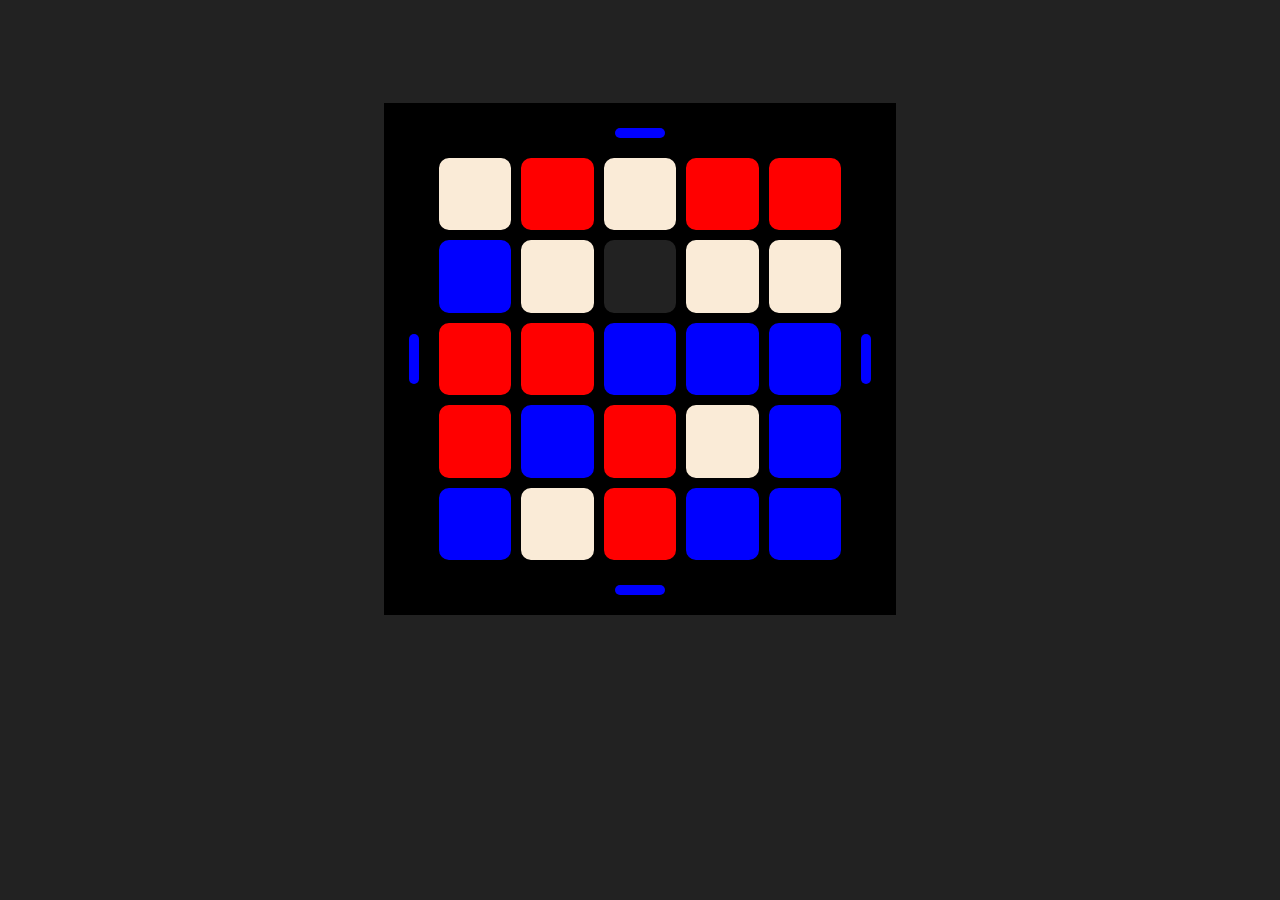
<file: index.html>
<!doctype html>
<html class="no-js" lang="">

<head>
  <meta charset="utf-8">
  <title>Codenames Keys</title>
  <meta name="description" content="">
  <meta name="viewport" content="width=device-width, initial-scale=1">

  <link rel="manifest" href="site.webmanifest">
  <link rel="apple-touch-icon" href="icon.png">
  <!-- Place favicon.ico in the root directory -->

  <link rel="stylesheet" href="css/normalize.css">
  <link rel="stylesheet" href="css/main.css">

  <meta name="theme-color" content="#fafafa">
</head>

<body>
  <!--[if IE]>
    <p class="browserupgrade">You are using an <strong>outdated</strong> browser. Please <a href="https://browsehappy.com/">upgrade your browser</a> to improve your experience and security.</p>
  <![endif]-->

  <!-- Add your site or application content here -->
  <div id="container" class="clearfix">
    <div class="first-marker top"></div>
    <div class="first-marker bottom"></div>
    <div class="first-marker left"></div>
    <div class="first-marker right"></div>
    <!-- a row -->
    <div class="square" id="s-1"></div>
    <div class="square" id="s-2"></div>
    <div class="square" id="s-3"></div>
    <div class="square" id="s-4"></div>
    <div class="square" id="s-5"></div>
    <!-- b row -->
    <div class="square" id="s-6"></div>
    <div class="square" id="s-7"></div>
    <div class="square" id="s-8"></div>
    <div class="square" id="s-9"></div>
    <div class="square" id="s-10"></div>
    <!-- c row -->
    <div class="square" id="s-11"></div>
    <div class="square" id="s-12"></div>
    <div class="square" id="s-13"></div>
    <div class="square" id="s-14"></div>
    <div class="square" id="s-15"></div>
    <!-- d row -->
    <div class="square" id="s-16"></div>
    <div class="square" id="s-17"></div>
    <div class="square" id="s-18"></div>
    <div class="square" id="s-19"></div>
    <div class="square" id="s-20"></div>
    <!-- e row -->
    <div class="square" id="s-21"></div>
    <div class="square" id="s-22"></div>
    <div class="square" id="s-23"></div>
    <div class="square" id="s-24"></div>
    <div class="square" id="s-25"></div>
  </div>
  <script src="js/vendor/modernizr-3.7.1.min.js"></script>
  <script src="https://code.jquery.com/jquery-3.4.1.min.js" integrity="sha256-CSXorXvZcTkaix6Yvo6HppcZGetbYMGWSFlBw8HfCJo=" crossorigin="anonymous"></script>
  <script>window.jQuery || document.write('<script src="js/vendor/jquery-3.4.1.min.js"><\/script>')</script>
  <script src="js/plugins.js"></script>
  <script src="js/main.js"></script>

  <!-- Google Analytics: change UA-XXXXX-Y to be your site's ID. -->
  <script>
    window.ga = function () { ga.q.push(arguments) }; ga.q = []; ga.l = +new Date;
    ga('create', 'UA-XXXXX-Y', 'auto'); ga('set','transport','beacon'); ga('send', 'pageview')
  </script>
  <script src="https://www.google-analytics.com/analytics.js" async></script>
</body>

</html>
</file>
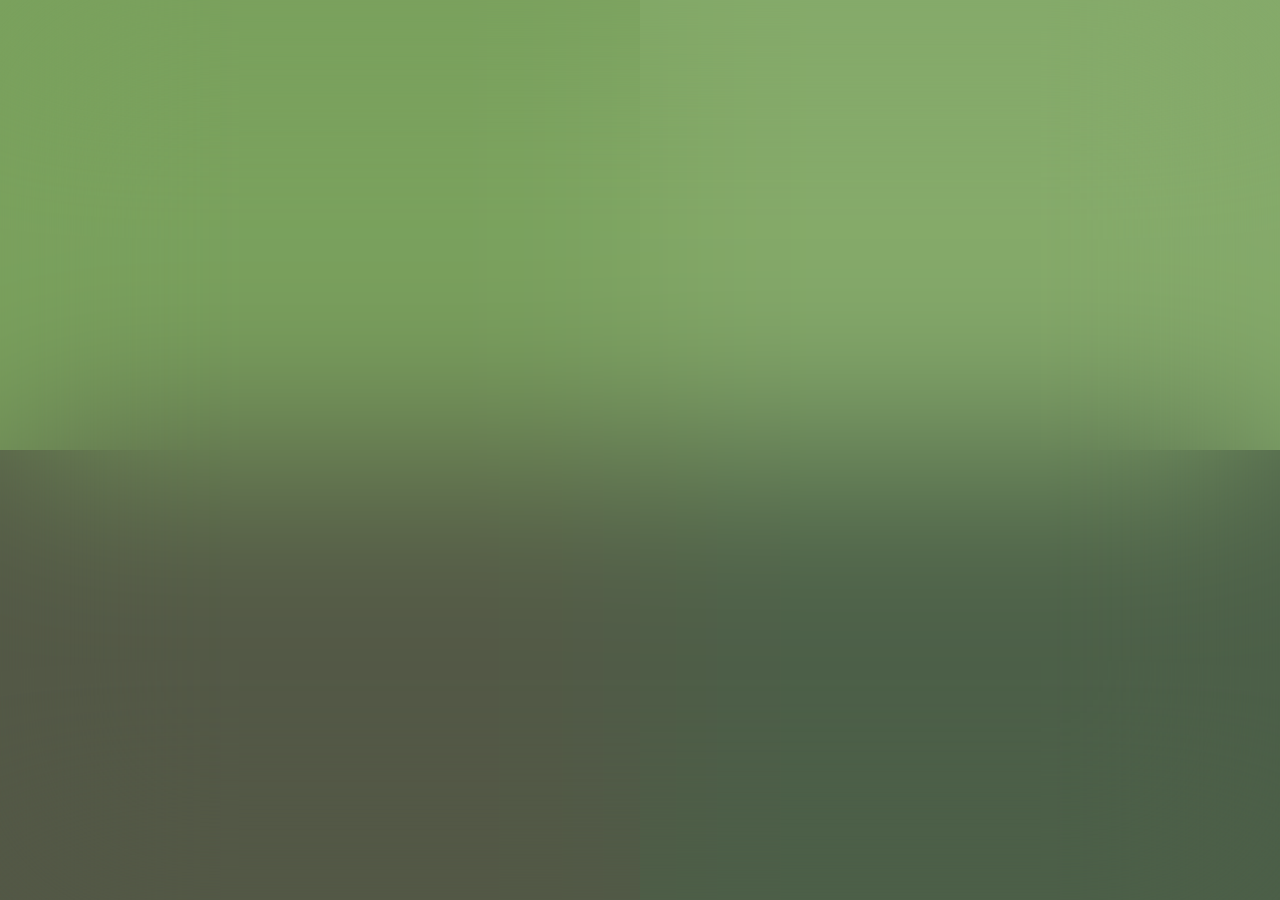
<file: aWalk/index.html>
<!doctype html>
<html class="no-js" lang="">

<head>
  <meta charset="utf-8">
  <title>A Walk</title>
  <meta name="description" content="">
  <meta name="viewport" content="width=device-width, initial-scale=1">

  <link rel="manifest" href="site.webmanifest">
  <link rel="apple-touch-icon" href="icon.png">
  <!-- Place favicon.ico in the root directory -->

  <link rel="stylesheet" href="css/normalize.css">
  <link rel="stylesheet" href="css/main.css">

  <meta name="theme-color" content="#fafafa">
</head>

<body>
  <!--[if IE]>
    <p class="browserupgrade">You are using an <strong>outdated</strong> browser. Please <a href="https://browsehappy.com/">upgrade your browser</a> to improve your experience and security.</p>
  <![endif]-->

  <!-- Add your site or application content here -->
  <div class="tl"></div>
  <div class="tr"></div>
  <div class="bl"></div>
  <div class="br"></div>
  <div id="container"></div>
  <script src="js/vendor/modernizr-3.7.1.min.js"></script>
  <script src="https://code.jquery.com/jquery-3.4.1.min.js" integrity="sha256-CSXorXvZcTkaix6Yvo6HppcZGetbYMGWSFlBw8HfCJo=" crossorigin="anonymous"></script>
  <script>window.jQuery || document.write('<script src="js/vendor/jquery-3.4.1.min.js"><\/script>')</script>
  <script src="js/plugins.js"></script>
  <script src="js/main.js"></script>

  <!-- Google Analytics: change UA-XXXXX-Y to be your site's ID. -->
  <script>
    window.ga = function () { ga.q.push(arguments) }; ga.q = []; ga.l = +new Date;
    ga('create', 'UA-XXXXX-Y', 'auto'); ga('set','transport','beacon'); ga('send', 'pageview')
  </script>
  <script src="https://www.google-analytics.com/analytics.js" async></script>
</body>

</html>
</file>
<file: css/main.css>
/*! HTML5 Boilerplate v7.2.0 | MIT License | https://html5boilerplate.com/ */

/* main.css 2.0.0 | MIT License | https://github.com/h5bp/main.css#readme */
/*
 * What follows is the result of much research on cross-browser styling.
 * Credit left inline and big thanks to Nicolas Gallagher, Jonathan Neal,
 * Kroc Camen, and the H5BP dev community and team.
 */

/* ==========================================================================
   Base styles: opinionated defaults
   ========================================================================== */

html {
  color: #222;
  font-size: 1em;
  line-height: 1.4;
}

/*
 * Remove text-shadow in selection highlight:
 * https://twitter.com/miketaylr/status/12228805301
 *
 * Vendor-prefixed and regular ::selection selectors cannot be combined:
 * https://stackoverflow.com/a/16982510/7133471
 *
 * Customize the background color to match your design.
 */

::-moz-selection {
  background: #b3d4fc;
  text-shadow: none;
}

::selection {
  background: #b3d4fc;
  text-shadow: none;
}

/*
 * A better looking default horizontal rule
 */

hr {
  display: block;
  height: 1px;
  border: 0;
  border-top: 1px solid #ccc;
  margin: 1em 0;
  padding: 0;
}

/*
 * Remove the gap between audio, canvas, iframes,
 * images, videos and the bottom of their containers:
 * https://github.com/h5bp/html5-boilerplate/issues/440
 */

audio,
canvas,
iframe,
img,
svg,
video {
  vertical-align: middle;
}

/*
 * Remove default fieldset styles.
 */

fieldset {
  border: 0;
  margin: 0;
  padding: 0;
}

/*
 * Allow only vertical resizing of textareas.
 */

textarea {
  resize: vertical;
}

/* ==========================================================================
   Browser Upgrade Prompt
   ========================================================================== */

.browserupgrade {
  margin: 0.2em 0;
  background: #ccc;
  color: #000;
  padding: 0.2em 0;
}

/* ==========================================================================
   Author's custom styles
   ========================================================================== */
body {
  margin: 0;
  background-color: #222;
}
* {box-sizing: border-box;}
#container {
  width: 40vw;
  margin: 0 auto;
  margin-top: calc((40vw - 100px) / 4);
  background-color: black;
  padding: 50px;
  position: relative;
}
.square {
  width: calc((40vw - 100px) / 5);
  height: calc((40vw - 100px) / 5);
  background-color: antiquewhite;
  border-radius: 15px;
  border: 5px solid black;
  float: left;
}
.first-marker {
  position: absolute;
  border-radius: 5px;
  background-color: antiquewhite;
}
.top, .bottom {
  width: 50px;
  height: 10px;
}
.top {
  top: 25px;
  left: calc(50% - 25px);
}
.bottom {
  bottom: 20px;
  left: calc(50% - 25px);
}
.left, .right {
  width: 10px;
  height: 50px;
}
.left {
  left: 25px;
  top: calc(50% - 25px);
}
.right {
  right: 25px;
  top: calc(50% - 25px);
}
.blue {
  background-color: blue;
}
.red {
  background-color: red;
}
.assassin {
  background-color: #222;
}

@media only screen and (max-width: 768px) {
  #container {
    width: 90vw;
    margin-top: 5vw;
    padding: 25px;
  }
  .square {
    width: calc((90vw - 50px) / 5);
    height: calc((90vw - 50px) / 5);
    border-radius: 10px;
    border: 3px solid black;
    float: left;
  }
  .top, .bottom {
    height: 5px;
  }
  .left, .right {
    width: 5px;
  }
  .top {
    top: 12.5px;
  }
  .bottom {
    bottom: 12.5px;
  }
  .left {
    left: 12.5px;
  }
  .right {
    right: 12.5px;
  }
}

/* ==========================================================================
   Helper classes
   ========================================================================== */

/*
 * Hide visually and from screen readers
 */

.hidden {
  display: none !important;
}

/*
* Hide only visually, but have it available for screen readers:
* https://snook.ca/archives/html_and_css/hiding-content-for-accessibility
*
* 1. For long content, line feeds are not interpreted as spaces and small width
*    causes content to wrap 1 word per line:
*    https://medium.com/@jessebeach/beware-smushed-off-screen-accessible-text-5952a4c2cbfe
*/

.sr-only {
  border: 0;
  clip: rect(0, 0, 0, 0);
  height: 1px;
  margin: -1px;
  overflow: hidden;
  padding: 0;
  position: absolute;
  white-space: nowrap;
  width: 1px;
  /* 1 */
}

/*
* Extends the .sr-only class to allow the element
* to be focusable when navigated to via the keyboard:
* https://www.drupal.org/node/897638
*/

.sr-only.focusable:active,
.sr-only.focusable:focus {
  clip: auto;
  height: auto;
  margin: 0;
  overflow: visible;
  position: static;
  white-space: inherit;
  width: auto;
}

/*
* Hide visually and from screen readers, but maintain layout
*/

.invisible {
  visibility: hidden;
}

/*
* Clearfix: contain floats
*
* For modern browsers
* 1. The space content is one way to avoid an Opera bug when the
*    `contenteditable` attribute is included anywhere else in the document.
*    Otherwise it causes space to appear at the top and bottom of elements
*    that receive the `clearfix` class.
* 2. The use of `table` rather than `block` is only necessary if using
*    `:before` to contain the top-margins of child elements.
*/

.clearfix:before,
.clearfix:after {
  content: " ";
  /* 1 */
  display: table;
  /* 2 */
}

.clearfix:after {
  clear: both;
}

/* ==========================================================================
   EXAMPLE Media Queries for Responsive Design.
   These examples override the primary ('mobile first') styles.
   Modify as content requires.
   ========================================================================== */

@media only screen and (min-width: 35em) {
  /* Style adjustments for viewports that meet the condition */
}

@media print,
  (-webkit-min-device-pixel-ratio: 1.25),
  (min-resolution: 1.25dppx),
  (min-resolution: 120dpi) {
  /* Style adjustments for high resolution devices */
}

/* ==========================================================================
   Print styles.
   Inlined to avoid the additional HTTP request:
   https://www.phpied.com/delay-loading-your-print-css/
   ========================================================================== */

@media print {
  *,
  *:before,
  *:after {
    background: transparent !important;
    color: #000 !important;
    /* Black prints faster */
    -webkit-box-shadow: none !important;
    box-shadow: none !important;
    text-shadow: none !important;
  }
  a,
  a:visited {
    text-decoration: underline;
  }
  a[href]:after {
    content: " (" attr(href) ")";
  }
  abbr[title]:after {
    content: " (" attr(title) ")";
  }
  /*
     * Don't show links that are fragment identifiers,
     * or use the `javascript:` pseudo protocol
     */
  a[href^="#"]:after,
  a[href^="javascript:"]:after {
    content: "";
  }
  pre {
    white-space: pre-wrap !important;
  }
  pre,
  blockquote {
    border: 1px solid #999;
    page-break-inside: avoid;
  }
  /*
     * Printing Tables:
     * https://web.archive.org/web/20180815150934/http://css-discuss.incutio.com/wiki/Printing_Tables
     */
  thead {
    display: table-header-group;
  }
  tr,
  img {
    page-break-inside: avoid;
  }
  p,
  h2,
  h3 {
    orphans: 3;
    widows: 3;
  }
  h2,
  h3 {
    page-break-after: avoid;
  }
}
</file>
<file: aWalk/css/main.css>
/*! HTML5 Boilerplate v7.2.0 | MIT License | https://html5boilerplate.com/ */

/* main.css 2.0.0 | MIT License | https://github.com/h5bp/main.css#readme */
/*
 * What follows is the result of much research on cross-browser styling.
 * Credit left inline and big thanks to Nicolas Gallagher, Jonathan Neal,
 * Kroc Camen, and the H5BP dev community and team.
 */

/* ==========================================================================
   Base styles: opinionated defaults
   ========================================================================== */

html {
  color: #222;
  font-size: 1em;
  line-height: 1.4;
}

/*
 * Remove text-shadow in selection highlight:
 * https://twitter.com/miketaylr/status/12228805301
 *
 * Vendor-prefixed and regular ::selection selectors cannot be combined:
 * https://stackoverflow.com/a/16982510/7133471
 *
 * Customize the background color to match your design.
 */

::-moz-selection {
  background: #b3d4fc;
  text-shadow: none;
}

::selection {
  background: #b3d4fc;
  text-shadow: none;
}

/*
 * A better looking default horizontal rule
 */

hr {
  display: block;
  height: 1px;
  border: 0;
  border-top: 1px solid #ccc;
  margin: 1em 0;
  padding: 0;
}

/*
 * Remove the gap between audio, canvas, iframes,
 * images, videos and the bottom of their containers:
 * https://github.com/h5bp/html5-boilerplate/issues/440
 */

audio,
canvas,
iframe,
img,
svg,
video {
  vertical-align: middle;
}

/*
 * Remove default fieldset styles.
 */

fieldset {
  border: 0;
  margin: 0;
  padding: 0;
}

/*
 * Allow only vertical resizing of textareas.
 */

textarea {
  resize: vertical;
}

/* ==========================================================================
   Browser Upgrade Prompt
   ========================================================================== */

.browserupgrade {
  margin: 0.2em 0;
  background: #ccc;
  color: #000;
  padding: 0.2em 0;
}

/* ==========================================================================
   Author's custom styles
   ========================================================================== */
body {
  margin: 0;
  /* background-color: #222; */
}
* {box-sizing: border-box;}
#container {
  width: 100vw;
  height: 100vh;
  backdrop-filter: blur(100px);
}
.tl, .tr, .bl, .br {
  width: calc(50vw);
  height: calc(50vh);
  position: absolute;
}
.tl {
  top: 0;
  left: 0;
  background-color: rgba(122,161,93,1);
  animation: tl-shift 100s linear infinite;
}
.tr {
  top: 0;
  right: 0;
  background-color: rgba(133,170,106,1);
  animation: tr-shift 100s linear infinite;
}
.bl {
  bottom: 0;
  left: 0;
  background-color: rgba(83,88,70,1);
  animation: bl-shift 100s linear infinite;
}
.br {
  bottom: 0;
  right: 0;
  background-color: rgba(76,95,72,1);
  animation: br-shift 100s linear infinite;
}
@keyframes tl-shift {
  0%{background-color: rgba(122,161,93,1);}
  10%{background-color: rgba(140,154,99,1);}
  20%{background-color: rgba(111,130,87,1);}
  30%{background-color: rgba(107,134,88,1);}
  40%{background-color: rgba(122,162,98,1);}
  50%{background-color: rgba(106,143,89,1);}
  60%{background-color: rgba(114,156,98,1);}
  70%{background-color: rgba(140,154,99,1);}
  80%{background-color: rgba(111,130,87,1);}
  90%{background-color: rgba(107,134,88,1);}
  99%{background-color: rgba(122,161,93,1);}
}
@keyframes tr-shift {
  0%{background-color: rgba(133,170,106,1);}
  10%{background-color: rgba(122,137,92,1);}
  20%{background-color: rgba(117,141,93,1);}
  30%{background-color: rgba(153,189,128,1);}
  40%{background-color: rgba(134,162,120,1);}
  50%{background-color: rgba(140,186,118,1);}
  60%{background-color: rgba(127,171,120,1);}
  70%{background-color: rgba(122,137,92,1);}
  80%{background-color: rgba(117,141,93,1);}
  90%{background-color: rgba(153,189,128,1);}
  99%{background-color: rgba(133,170,106,1);}
}
@keyframes bl-shift {
  0%{background-color: rgba(83,88,70,1);}
  10%{background-color: rgba(80,82,55,1);}
  20%{background-color: rgba(68,80,57,1);}
  30%{background-color: rgba(87,94,78,1);}
  40%{background-color: rgba(78,81,66,1);}
  50%{background-color: rgba(77,82,67,1);}
  60%{background-color: rgba(66,68,57,1);}
  70%{background-color: rgba(80,82,55,1);}
  80%{background-color: rgba(68,80,57,1);}
  90%{background-color: rgba(87,94,78,1);}
  99%{background-color: rgba(83,88,70,1);}
}
@keyframes br-shift {
  0%{background-color: rgba(76,95,72,1);}
  10%{background-color: rgba(67,66,43,1);}
  20%{background-color: rgba(77,81,56,1);}
  30%{background-color: rgba(141,134,120,1);}
  40%{background-color: rgba(95,91,82,1);}
  50%{background-color: rgba(87,105,67,1);}
  60%{background-color: rgba(77,82,65,1);}
  70%{background-color: rgba(67,66,43,1);}
  80%{background-color: rgba(77,81,56,1);}
  90%{background-color: rgba(141,134,120,1);}
  99%{background-color: rgba(76,95,72,1);}
}
/* ==========================================================================
   Helper classes
   ========================================================================== */

/*
 * Hide visually and from screen readers
 */

.hidden {
  display: none !important;
}

/*
* Hide only visually, but have it available for screen readers:
* https://snook.ca/archives/html_and_css/hiding-content-for-accessibility
*
* 1. For long content, line feeds are not interpreted as spaces and small width
*    causes content to wrap 1 word per line:
*    https://medium.com/@jessebeach/beware-smushed-off-screen-accessible-text-5952a4c2cbfe
*/

.sr-only {
  border: 0;
  clip: rect(0, 0, 0, 0);
  height: 1px;
  margin: -1px;
  overflow: hidden;
  padding: 0;
  position: absolute;
  white-space: nowrap;
  width: 1px;
  /* 1 */
}

/*
* Extends the .sr-only class to allow the element
* to be focusable when navigated to via the keyboard:
* https://www.drupal.org/node/897638
*/

.sr-only.focusable:active,
.sr-only.focusable:focus {
  clip: auto;
  height: auto;
  margin: 0;
  overflow: visible;
  position: static;
  white-space: inherit;
  width: auto;
}

/*
* Hide visually and from screen readers, but maintain layout
*/

.invisible {
  visibility: hidden;
}

/*
* Clearfix: contain floats
*
* For modern browsers
* 1. The space content is one way to avoid an Opera bug when the
*    `contenteditable` attribute is included anywhere else in the document.
*    Otherwise it causes space to appear at the top and bottom of elements
*    that receive the `clearfix` class.
* 2. The use of `table` rather than `block` is only necessary if using
*    `:before` to contain the top-margins of child elements.
*/

.clearfix:before,
.clearfix:after {
  content: " ";
  /* 1 */
  display: table;
  /* 2 */
}

.clearfix:after {
  clear: both;
}

/* ==========================================================================
   EXAMPLE Media Queries for Responsive Design.
   These examples override the primary ('mobile first') styles.
   Modify as content requires.
   ========================================================================== */

@media only screen and (min-width: 35em) {
  /* Style adjustments for viewports that meet the condition */
}

@media print,
  (-webkit-min-device-pixel-ratio: 1.25),
  (min-resolution: 1.25dppx),
  (min-resolution: 120dpi) {
  /* Style adjustments for high resolution devices */
}

/* ==========================================================================
   Print styles.
   Inlined to avoid the additional HTTP request:
   https://www.phpied.com/delay-loading-your-print-css/
   ========================================================================== */

@media print {
  *,
  *:before,
  *:after {
    background: transparent !important;
    color: #000 !important;
    /* Black prints faster */
    -webkit-box-shadow: none !important;
    box-shadow: none !important;
    text-shadow: none !important;
  }
  a,
  a:visited {
    text-decoration: underline;
  }
  a[href]:after {
    content: " (" attr(href) ")";
  }
  abbr[title]:after {
    content: " (" attr(title) ")";
  }
  /*
     * Don't show links that are fragment identifiers,
     * or use the `javascript:` pseudo protocol
     */
  a[href^="#"]:after,
  a[href^="javascript:"]:after {
    content: "";
  }
  pre {
    white-space: pre-wrap !important;
  }
  pre,
  blockquote {
    border: 1px solid #999;
    page-break-inside: avoid;
  }
  /*
     * Printing Tables:
     * https://web.archive.org/web/20180815150934/http://css-discuss.incutio.com/wiki/Printing_Tables
     */
  thead {
    display: table-header-group;
  }
  tr,
  img {
    page-break-inside: avoid;
  }
  p,
  h2,
  h3 {
    orphans: 3;
    widows: 3;
  }
  h2,
  h3 {
    page-break-after: avoid;
  }
}
</file>
